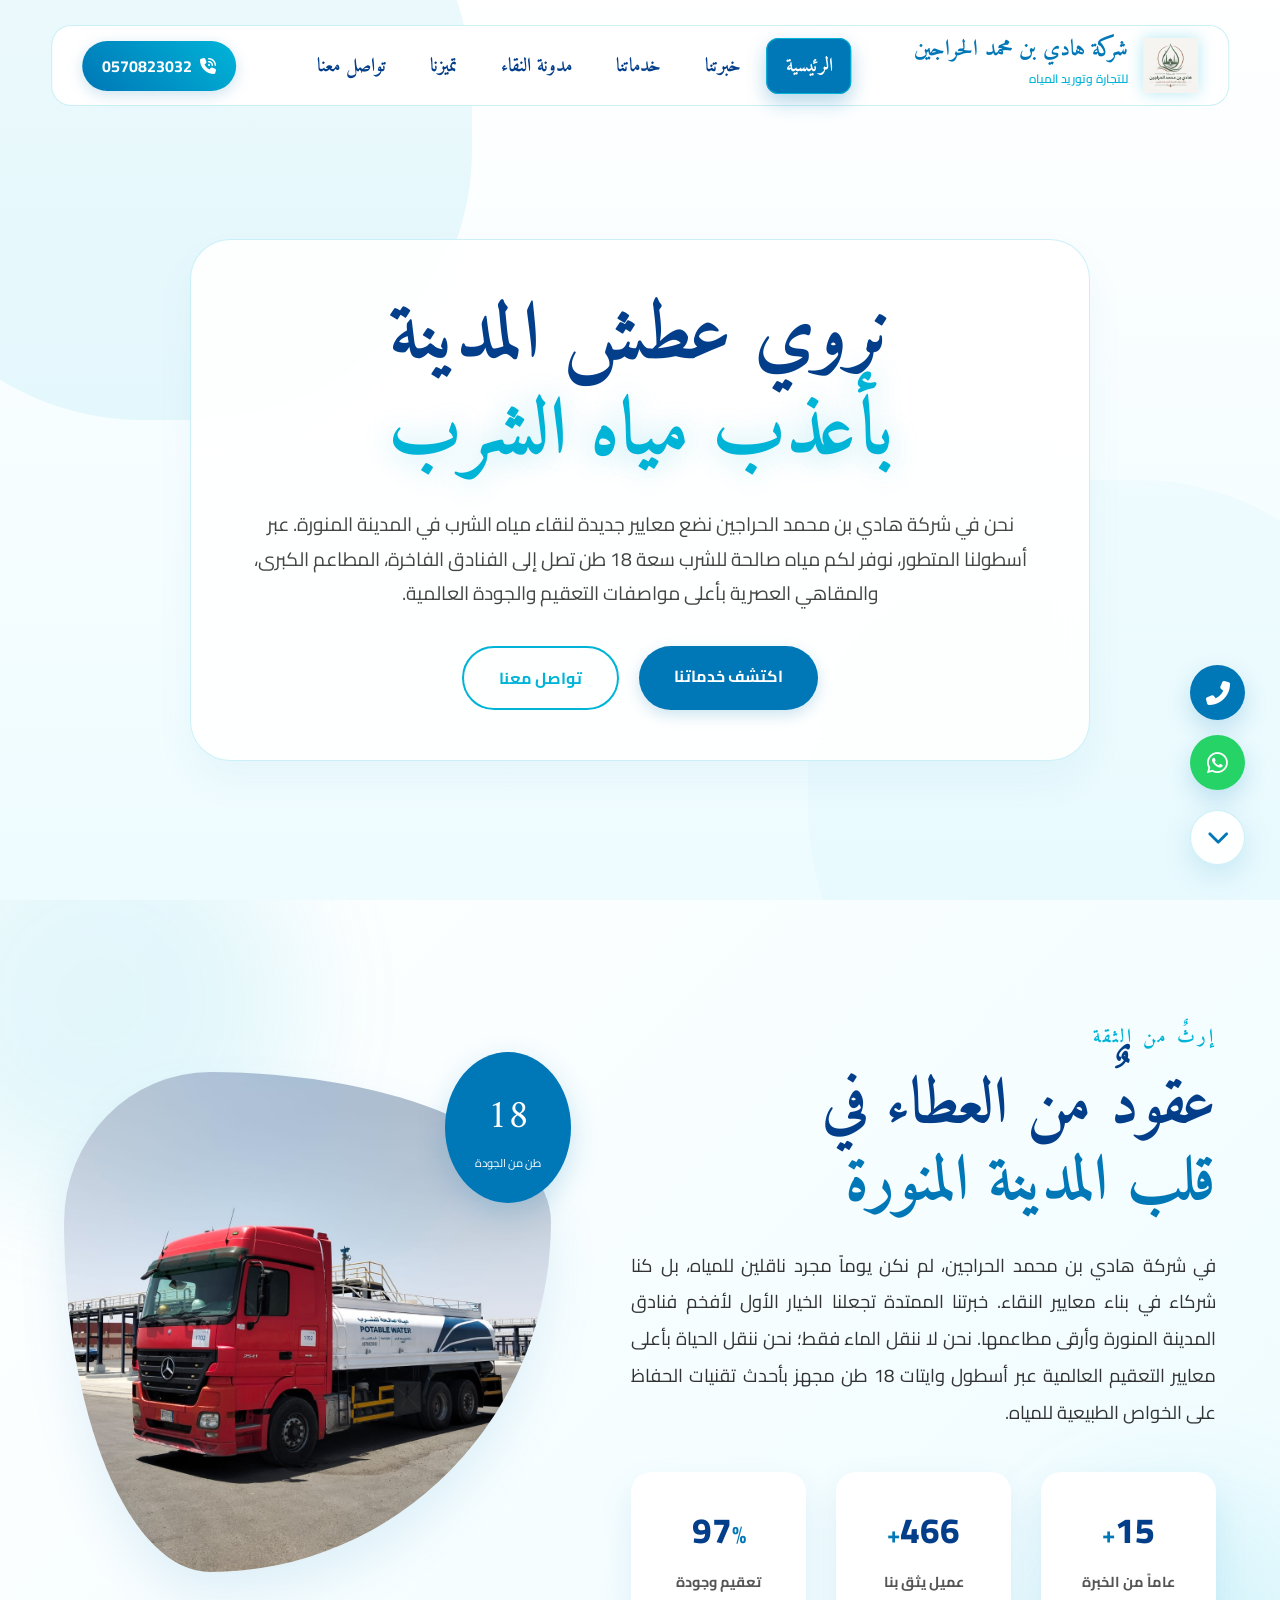
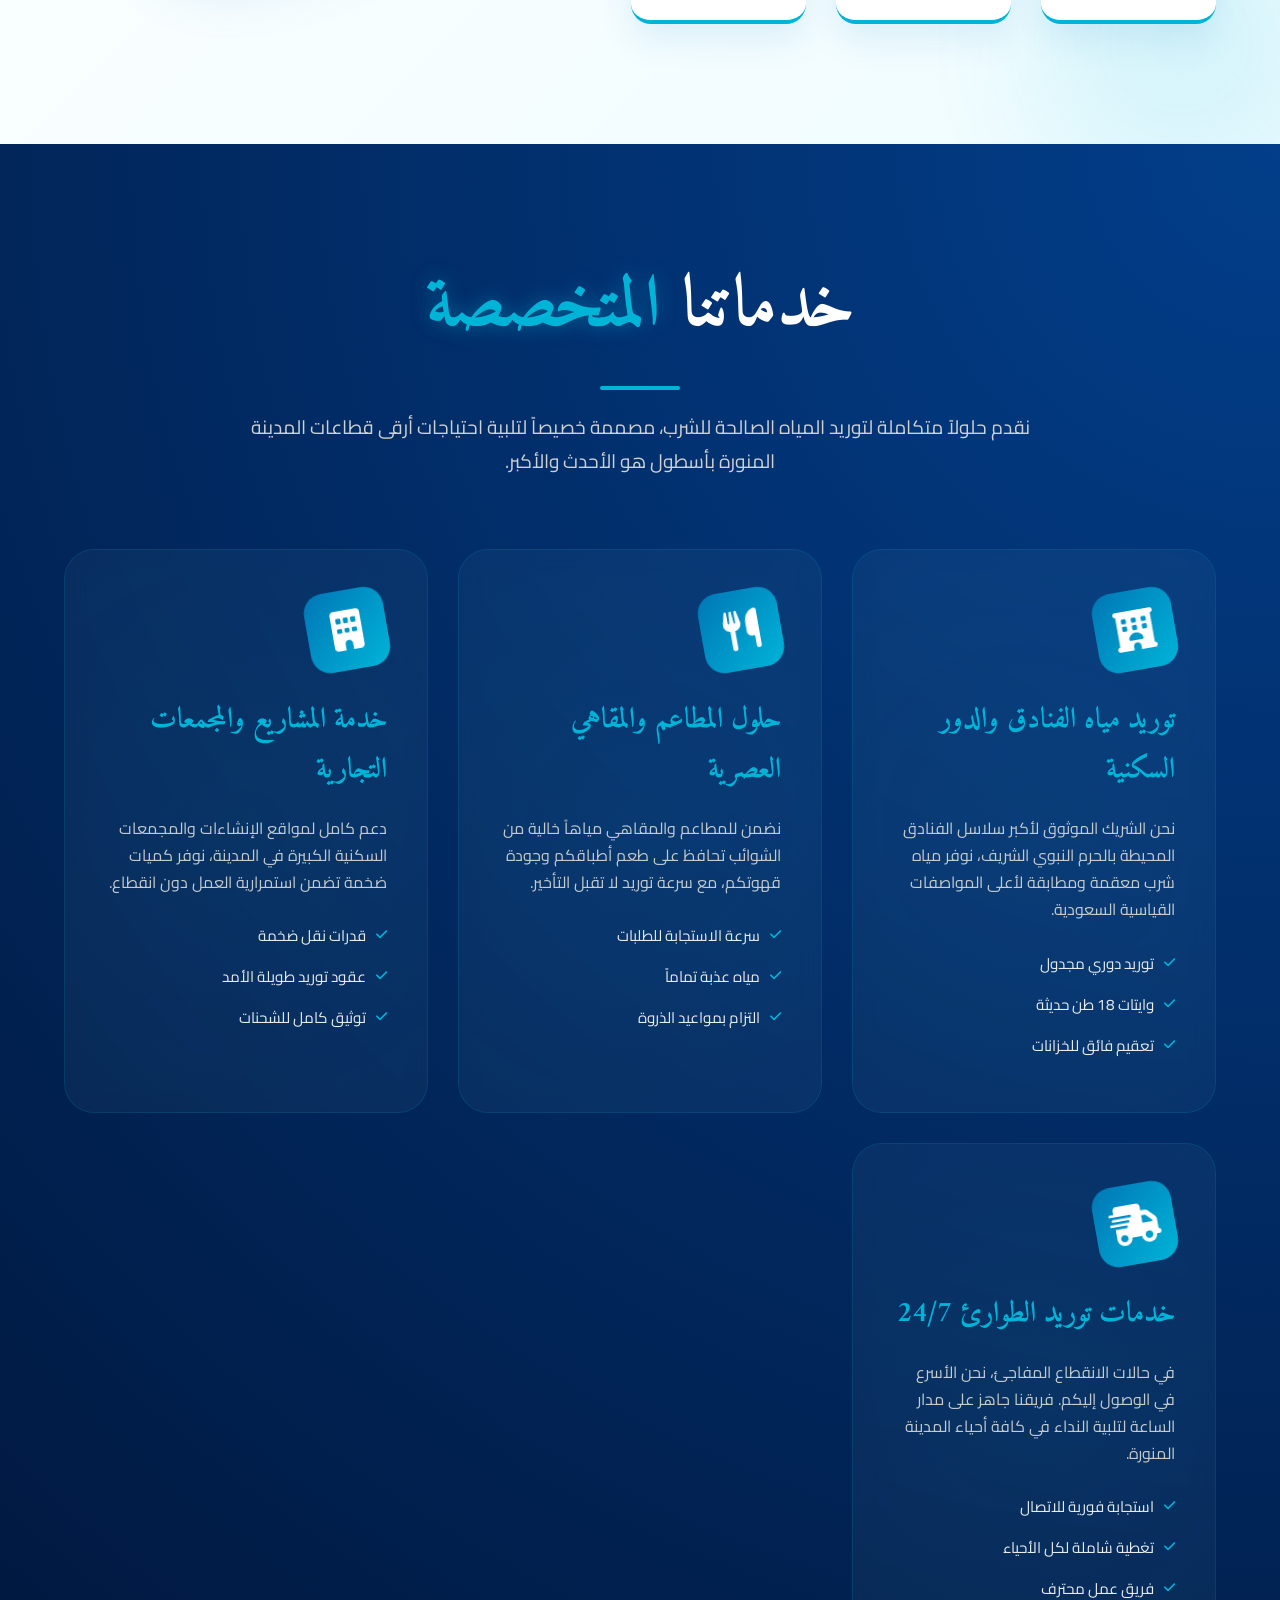
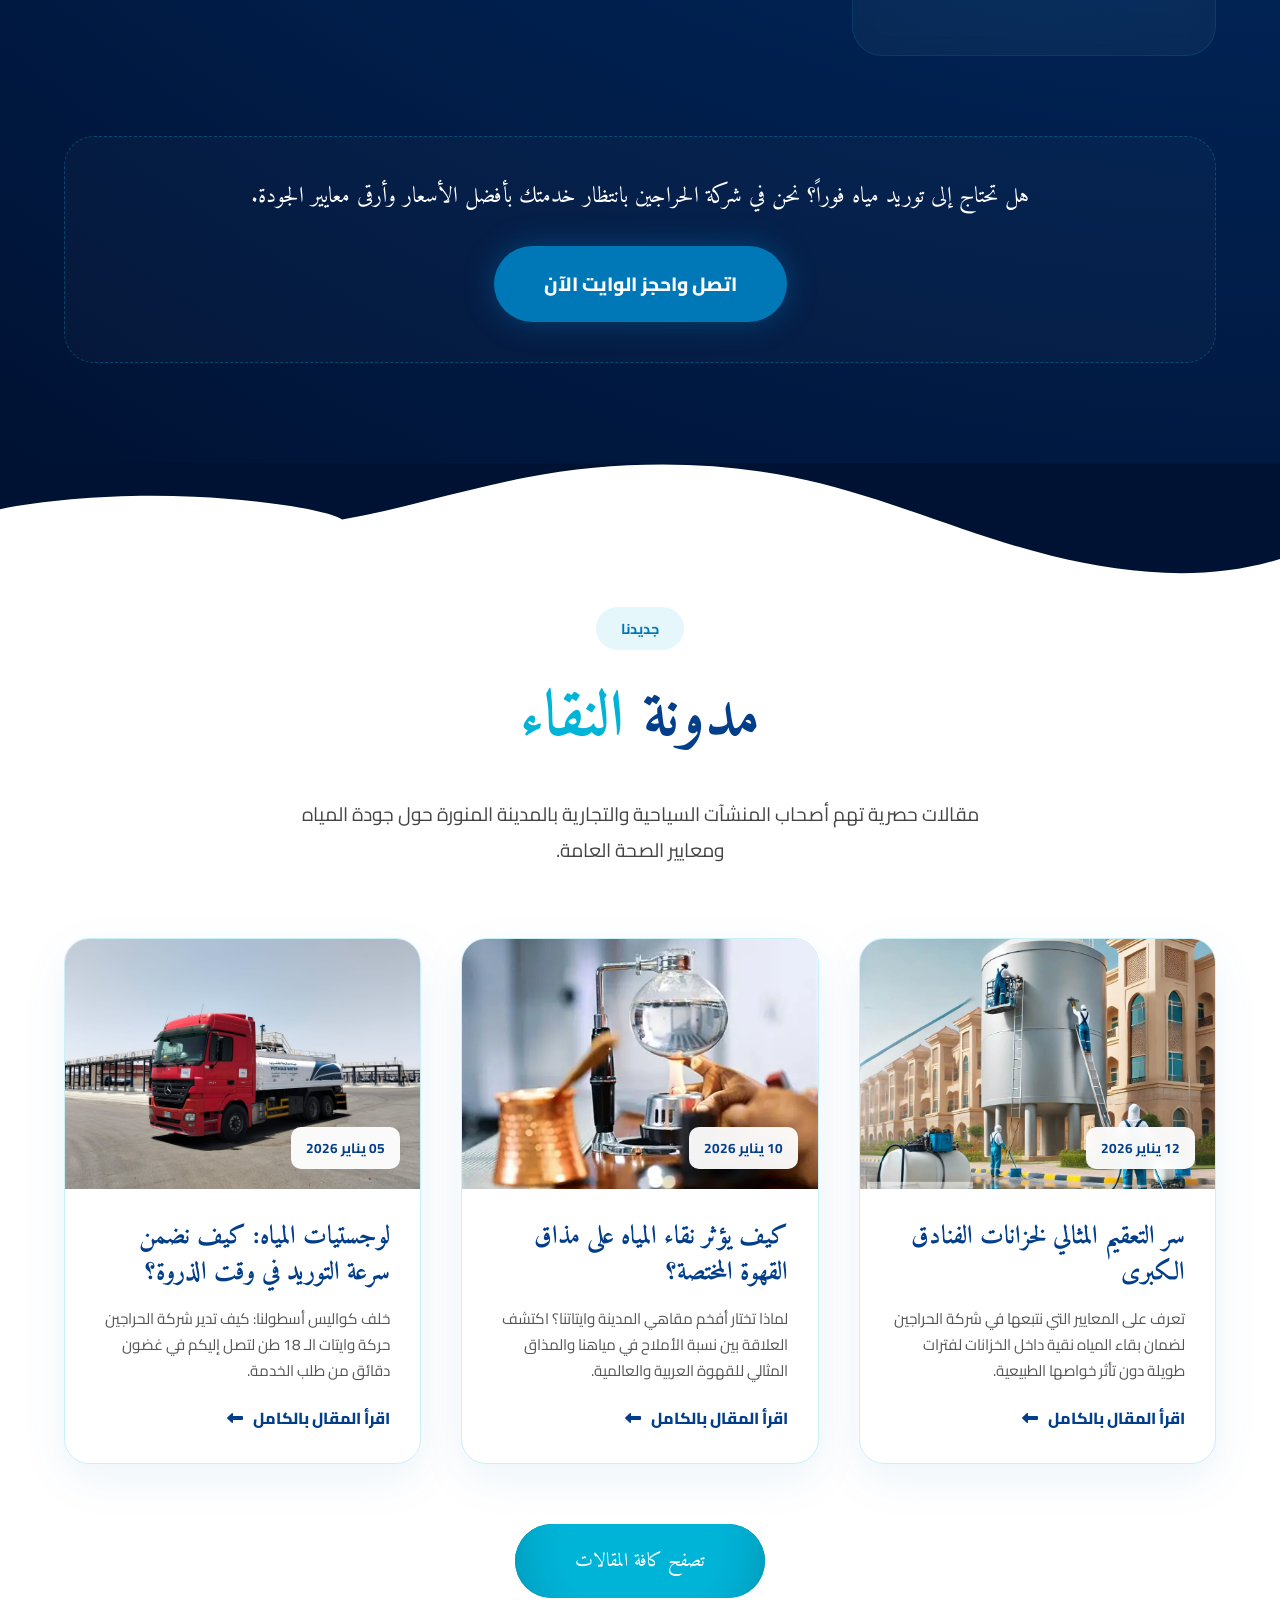
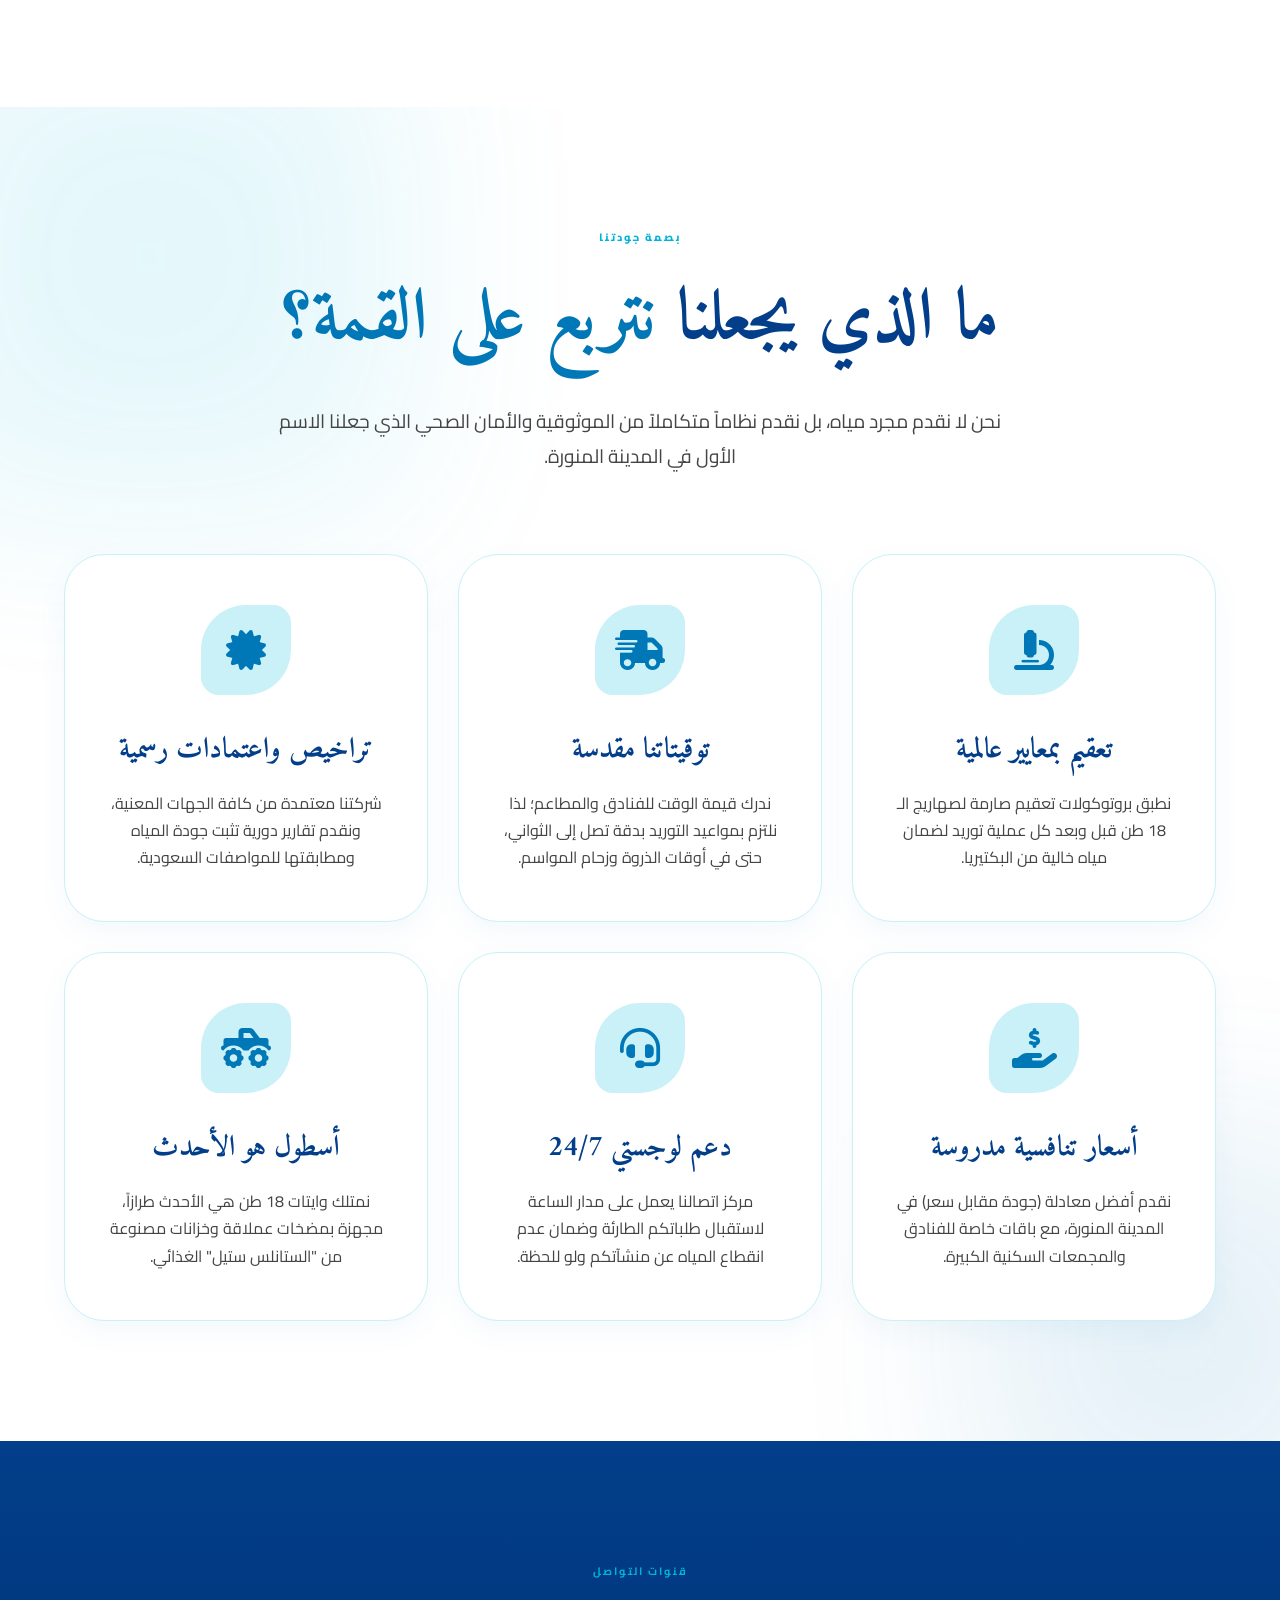
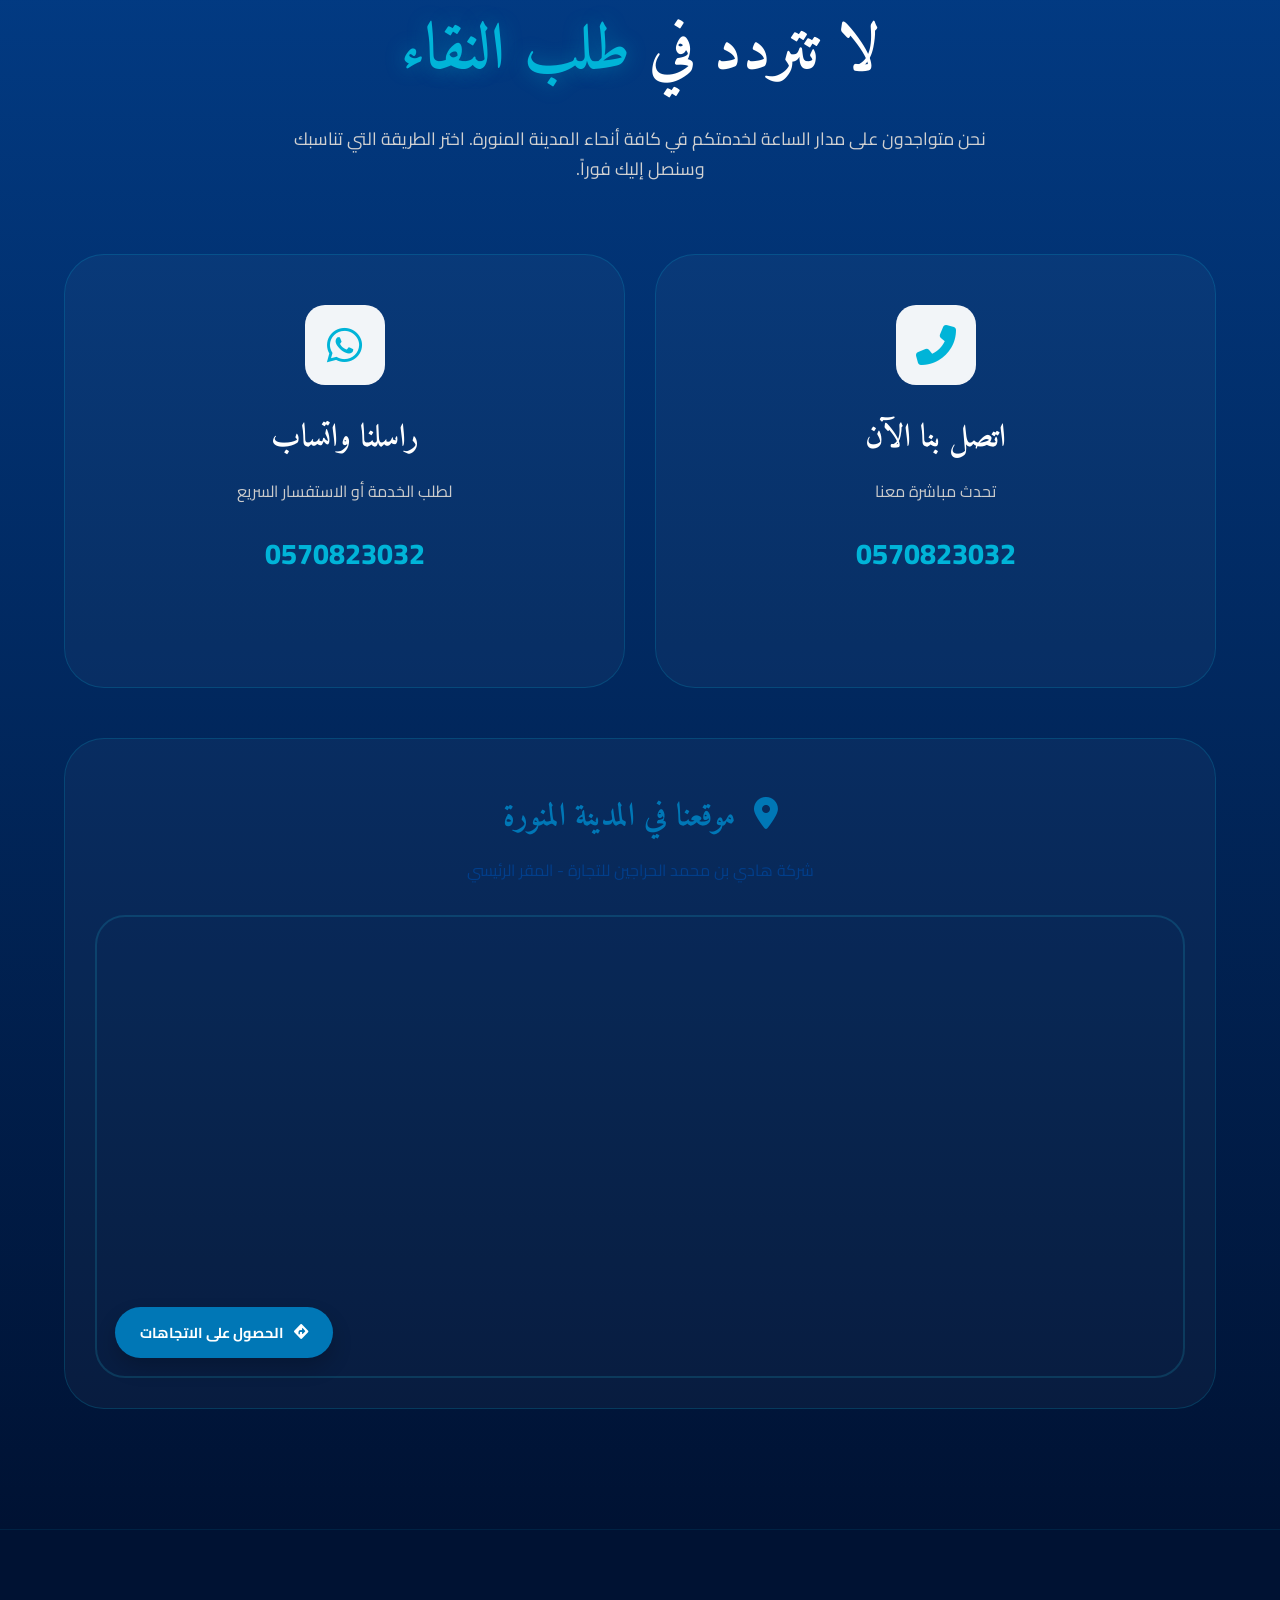
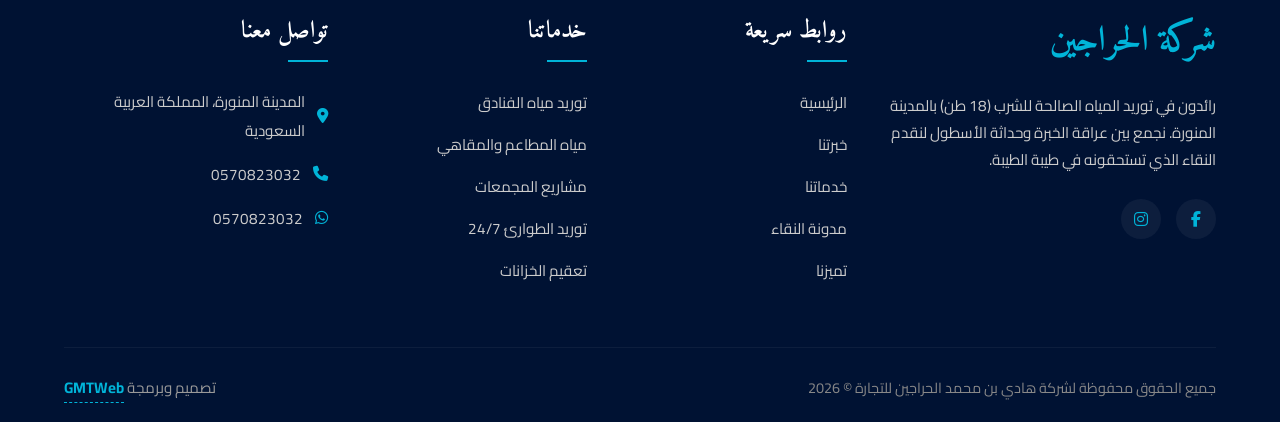
<file: index.html>
<!DOCTYPE html>
<html lang="ar" dir="rtl">
<head>
    <meta charset="UTF-8">
    <meta name="viewport" content="width=device-width, initial-scale=1.0, maximum-scale=1.0, user-scalable=no">
    <title>وايت مياة 18 طن بالمدينة المنورة | شركة هادي بن محمد الحراجين</title>
    <link href="https://fonts.googleapis.com/css2?family=Amiri:wght@700&family=Cairo:wght@300;400;700&display=swap" rel="stylesheet">
    <link rel="stylesheet" href="https://cdnjs.cloudflare.com/ajax/libs/font-awesome/6.4.0/css/all.min.css">
    <link rel="stylesheet" href="style.css">
</head>
<body>
    <div id="master-loader">
        <div class="loader-content">
            <h2 class="loader-logo">الحراجين</h2>
            <div class="progress-bar"><div class="progress-fill"></div></div>
        </div>
    </div>
    <div class="main-visual-bg"></div>
    <header id="main-header">
        <nav class="glass-navbar">
            <div class="nav-wrapper">
                <div class="logo-section">
                    <img src="images/logo.jpeg" alt="اللوجو" class="main-logo">
                    <div class="brand-text">
                        <span class="brand-title">شركة هادي بن محمد الحراجين</span>
                        <span class="brand-sub">للتجارة وتوريد المياه</span>
                    </div>
                </div>
                <ul class="nav-menu desktop-only">
                    <li><a href="#home" class="nav-link active-section">الرئيسية</a></li>
                    <li><a href="#experience" class="nav-link">خبرتنا</a></li>
                    <li><a href="#services" class="nav-link">خدماتنا</a></li>
                    <li><a href="#blog" class="nav-link">مدونة النقاء</a></li>
                    <li><a href="#features" class="nav-link">تميزنا</a></li>
                    <li><a href="#contact" class="nav-link">تواصل معنا</a></li>
                </ul>
                <div class="nav-buttons desktop-only">
                    <a href="tel:0570823032" class="cta-call">
                        <i class="fas fa-phone-volume"></i>
                        <span>0570823032</span>
                    </a>
                </div>
                <div class="mobile-toggle" id="menuTrigger">
                    <div class="bar"></div>
                    <div class="bar"></div>
                    <div class="bar"></div>
                </div>
            </div>
        </nav>
        <div class="mobile-nav-overlay" id="mobileNav">
            <div class="mobile-card">
                <div class="close-menu" id="closeMenu">&times;</div>
                <ul class="mobile-links-list">
                    <li><a href="#home">الرئيسية</a></li>
                    <li><a href="#experience">خبرتنا</a></li>
                    <li><a href="#services">خدماتنا</a></li>
                    <li><a href="#blog">مدونتنا</a></li>
                    <li><a href="#features">تميزنا</a></li>
                    <li><a href="#contact">تواصل معنا</a></li>
                </ul>
                <div class="mobile-contact-info">
                    <p>أسرع توريد مياه 18 طن بالمدينة</p>
                    <a href="tel:0570823032" class="mob-call-link">اتصل الآن</a>
                </div>
            </div>
        </div>
    </header>
    <section id="home" class="hero-master">
        <div class="hero-container">
            <div class="hero-glass-box">
                <h1 class="main-hero-title">نروي عطش المدينة <br><span class="highlight">بأعذب مياه الشرب</span></h1>
                <p class="hero-paragraph">نحن في شركة هادي بن محمد الحراجين نضع معايير جديدة لنقاء مياه الشرب في المدينة المنورة. عبر أسطولنا المتطور، نوفر لكم مياه صالحة للشرب سعة 18 طن تصل إلى الفنادق الفاخرة، المطاعم الكبرى، والمقاهي العصرية بأعلى مواصفات التعقيم والجودة العالمية.</p>
                <div class="hero-btns-group">
                    <a href="#services" class="premium-btn btn-fill">اكتشف خدماتنا</a>
                    <a href="#contact" class="premium-btn btn-border">تواصل معنا</a>
                </div>
            </div>
        </div>
    </section>
    <div class="iphone-scroll-system" id="dynamicScroll">
        <div class="iphone-pill">
            <i class="fas fa-chevron-down" id="scrollIcon"></i>
        </div>
    </div>
    <section id="experience" class="experience-section">
    <div class="exp-background">
        <div class="bubble b1"></div>
        <div class="bubble b2"></div>
    </div>
    <div class="exp-container">
        <div class="exp-content">
            <h6 class="exp-subtitle">إرثٌ من الثقة</h6>
            <h2 class="exp-title">عقودٌ من العطاء في <br><span>قلب المدينة المنورة</span></h2>
            <p class="exp-text">
                في شركة هادي بن محمد الحراجين، لم نكن يوماً مجرد ناقلين للمياه، بل كنا شركاء في بناء معايير النقاء. خبرتنا الممتدة تجعلنا الخيار الأول لأفخم فنادق المدينة المنورة وأرقى مطاعمها. نحن لا ننقل الماء فقط؛ نحن ننقل الحياة بأعلى معايير التعقيم العالمية عبر أسطول وايتات 18 طن مجهز بأحدث تقنيات الحفاظ على الخواص الطبيعية للمياه.
            </p>
            <div class="exp-stats">
                <div class="stat-card" data-aos="fade-up">
                    <span class="stat-num" data-val="15">00</span><span class="plus">+</span>
                    <p>عاماً من الخبرة</p>
                </div>
                <div class="stat-card" data-aos="fade-up" data-aos-delay="200">
                    <span class="stat-num" data-val="2000">00</span><span class="plus">+</span>
                    <p>عميل يثق بنا</p>
                </div>
                <div class="stat-card" data-aos="fade-up" data-aos-delay="400">
                    <span class="stat-num" data-val="100">00</span><span class="plus">%</span>
                    <p>تعقيم وجودة</p>
                </div>
            </div>
        </div>
        <div class="exp-visual">
            <div class="main-image-wrapper">
                <div class="image-mask">
                    <img src="images/WhatsApp Image 2026-07-13 at 3.17.04 AM.jpeg" alt="نقاء المياه">
                </div>
                <div class="experience-badge">
                    <span class="badge-year">18</span>
                    <span class="badge-text">طن من الجودة</span>
                </div>
            </div>
        </div>
    </div>
    </section>
    <section id="services" class="services-dark-section">
    <div class="services-container">
        <div class="services-header" data-aos="fade-down">
            <h2 class="services-title">خدماتنا <span>المتخصصة</span></h2>
            <div class="title-line"></div>
            <p class="services-subtitle">نقدم حلولاً متكاملة لتوريد المياه الصالحة للشرب، مصممة خصيصاً لتلبية احتياجات أرقى قطاعات المدينة المنورة بأسطول هو الأحدث والأكبر.</p>
        </div>
        <div class="services-grid">
            <div class="service-card" data-aos="flip-right">
                <div class="card-inner">
                    <div class="card-front">
                        <div class="service-icon"><i class="fas fa-hotel"></i></div>
                        <h3>توريد مياه الفنادق والدور السكنية</h3>
                        <p>نحن الشريك الموثوق لأكبر سلاسل الفنادق المحيطة بالحرم النبوي الشريف، نوفر مياه شرب معقمة ومطابقة لأعلى المواصفات القياسية السعودية.</p>
                        <ul class="service-features">
                            <li><i class="fas fa-check"></i> توريد دوري مجدول</li>
                            <li><i class="fas fa-check"></i> وايتات 18 طن حديثة</li>
                            <li><i class="fas fa-check"></i> تعقيم فائق للخزانات</li>
                        </ul>
                    </div>
                </div>
            </div>
            <div class="service-card" data-aos="flip-right" data-aos-delay="100">
                <div class="card-inner">
                    <div class="card-front">
                        <div class="service-icon"><i class="fas fa-utensils"></i></div>
                        <h3>حلول المطاعم والمقاهي العصرية</h3>
                        <p>نضمن للمطاعم والمقاهي مياهاً خالية من الشوائب تحافظ على طعم أطباقكم وجودة قهوتكم، مع سرعة توريد لا تقبل التأخير.</p>
                        <ul class="service-features">
                            <li><i class="fas fa-check"></i> سرعة الاستجابة للطلبات</li>
                            <li><i class="fas fa-check"></i> مياه عذبة تماماً</li>
                            <li><i class="fas fa-check"></i> التزام بمواعيد الذروة</li>
                        </ul>
                    </div>
                </div>
            </div>
            <div class="service-card" data-aos="flip-right" data-aos-delay="200">
                <div class="card-inner">
                    <div class="card-front">
                        <div class="service-icon"><i class="fas fa-building"></i></div>
                        <h3>خدمة المشاريع والمجمعات التجارية</h3>
                        <p>دعم كامل لمواقع الإنشاءات والمجمعات السكنية الكبيرة في المدينة، نوفر كميات ضخمة تضمن استمرارية العمل دون انقطاع.</p>
                        <ul class="service-features">
                            <li><i class="fas fa-check"></i> قدرات نقل ضخمة</li>
                            <li><i class="fas fa-check"></i> عقود توريد طويلة الأمد</li>
                            <li><i class="fas fa-check"></i> توثيق كامل للشحنات</li>
                        </ul>
                    </div>
                </div>
            </div>
            <div class="service-card" data-aos="flip-right" data-aos-delay="300">
                <div class="card-inner">
                    <div class="card-front">
                        <div class="service-icon"><i class="fas fa-truck-fast"></i></div>
                        <h3>خدمات توريد الطوارئ 24/7</h3>
                        <p>في حالات الانقطاع المفاجئ، نحن الأسرع في الوصول إليكم. فريقنا جاهز على مدار الساعة لتلبية النداء في كافة أحياء المدينة المنورة.</p>
                        <ul class="service-features">
                            <li><i class="fas fa-check"></i> استجابة فورية للاتصال</li>
                            <li><i class="fas fa-check"></i> تغطية شاملة لكل الأحياء</li>
                            <li><i class="fas fa-check"></i> فريق عمل محترف</li>
                        </ul>
                    </div>
                </div>
            </div>
        </div>
        <div class="services-footer">
            <p>هل تحتاج إلى توريد مياه فوراً؟ نحن في شركة الحراجين بانتظار خدمتك بأفضل الأسعار وأرقى معايير الجودة.</p>
            <a href="tel:0570823032" class="call-now-glow">اتصل واحجز الوايت الآن</a>
        </div>
    </div>
    </section>
    <section id="blog" class="blog-light-section">
    <div class="blog-wave-top">
        <svg data-name="Layer 1" xmlns="http://www.w3.org/2000/svg" viewBox="0 0 1200 120" preserveAspectRatio="none">
            <path d="M321.39,56.44c58-10.79,114.16-30.13,172-41.86,82.39-16.72,168.19-17.73,250.45-.39C823.78,31,906.67,72,985.66,92.83c70.05,18.48,146.53,26.09,214.34,3V0H0V46.35C50.6,35.58,117.09,30.58,182.91,33.8c69.06,3.37,125.1,13.76,138.48,22.64Z" class="shape-fill"></path>
        </svg>
    </div>
    <div class="blog-container">
        <div class="blog-intro">
            <span class="blog-tag">جديدنا</span>
            <h2 class="blog-main-title">مدونة <span>النقاء</span></h2>
            <p class="blog-description">مقالات حصرية تهم أصحاب المنشآت السياحية والتجارية بالمدينة المنورة حول جودة المياه ومعايير الصحة العامة.</p>
        </div>
        <div class="blog-grid">
            <article class="blog-card" data-aos="fade-up">
                <div class="blog-img-box">
                    <img src="images/ser1.jpg" alt="تعقيم المياه">
                    <div class="blog-date">12 يناير 2026</div>
                </div>
                <div class="blog-info">
                    <h3>سر التعقيم المثالي لخزانات الفنادق الكبرى</h3>
                    <p>تعرف على المعايير التي نتبعها في شركة الحراجين لضمان بقاء المياه نقية داخل الخزانات لفترات طويلة دون تأثر خواصها الطبيعية.</p>
                    <a href="post-detail.html" class="read-more-link">اقرأ المقال بالكامل <i class="fas fa-long-arrow-alt-left"></i></a>
                </div>
            </article>
            <article class="blog-card" data-aos="fade-up" data-aos-delay="200">
                <div class="blog-img-box">
                    <img src="images/ser2.webp" alt="المقاهي والمياه">
                    <div class="blog-date">10 يناير 2026</div>
                </div>
                <div class="blog-info">
                    <h3>كيف يؤثر نقاء المياه على مذاق القهوة المختصة؟</h3>
                    <p>لماذا تختار أفخم مقاهي المدينة وايتاتنا؟ اكتشف العلاقة بين نسبة الأملاح في مياهنا والمذاق المثالي للقهوة العربية والعالمية.</p>
                    <a href="coffee-post.html" class="read-more-link">اقرأ المقال بالكامل <i class="fas fa-long-arrow-alt-left"></i></a>
                </div>
            </article>
            <article class="blog-card" data-aos="fade-up" data-aos-delay="400">
                <div class="blog-img-box">
                    <img src="images/WhatsApp Image 2026-07-13 at 3.17.04 AM.jpeg" alt="توصيل مياه">
                    <div class="blog-date">05 يناير 2026</div>
                </div>
                <div class="blog-info">
                    <h3>لوجستيات المياه: كيف نضمن سرعة التوريد في وقت الذروة؟</h3>
                    <p>خلف كواليس أسطولنا: كيف تدير شركة الحراجين حركة وايتات الـ 18 طن لتصل إليكم في غضون دقائق من طلب الخدمة.</p>
                    <a href="logistics-post.html" class="read-more-link">اقرأ المقال بالكامل <i class="fas fa-long-arrow-alt-left"></i></a>
                </div>
            </article>
        </div>
        <div class="blog-cta">
           <a href="#home" class="liquid-btn" style="text-decoration: none;">
    <span>تصفح كافة المقالات</span>
    <div class="liquid"></div>
</a>
        </div>
    </div>
    </section>
    <section id="features" class="excellence-section">
    <div class="excellence-shapes">
        <div class="shape s1"></div>
        <div class="shape s2"></div>
    </div>
    <div class="excellence-container">
        <div class="excellence-header" data-aos="fade-down">
            <h6 class="mini-title">بصمة جودتنا</h6>
            <h2 class="main-title">ما الذي يجعلنا <span>نتربع على القمة؟</span></h2>
            <p class="desc">نحن لا نقدم مجرد مياه، بل نقدم نظاماً متكاملاً من الموثوقية والأمان الصحي الذي جعلنا الاسم الأول في المدينة المنورة.</p>
        </div>
        <div class="excellence-grid">
            <div class="excellence-card" data-aos="zoom-in">
                <div class="card-glow"></div>
                <div class="icon-wrap">
                    <i class="fas fa-microscope"></i>
                </div>
                <h3>تعقيم بمعايير عالمية</h3>
                <p>نطبق بروتوكولات تعقيم صارمة لصهاريج الـ 18 طن قبل وبعد كل عملية توريد لضمان مياه خالية من البكتيريا.</p>
            </div>
            <div class="excellence-card" data-aos="zoom-in" data-aos-delay="100">
                <div class="card-glow"></div>
                <div class="icon-wrap">
                    <i class="fas fa-shipping-fast"></i>
                </div>
                <h3>توقيتاتنا مقدسة</h3>
                <p>ندرك قيمة الوقت للفنادق والمطاعم؛ لذا نلتزم بمواعيد التوريد بدقة تصل إلى الثواني، حتى في أوقات الذروة وزحام المواسم.</p>
            </div>
            <div class="excellence-card" data-aos="zoom-in" data-aos-delay="200">
                <div class="card-glow"></div>
                <div class="icon-wrap">
                    <i class="fas fa-certificate"></i>
                </div>
                <h3>تراخيص واعتمادات رسمية</h3>
                <p>شركتنا معتمدة من كافة الجهات المعنية، ونقدم تقارير دورية تثبت جودة المياه ومطابقتها للمواصفات السعودية.</p>
            </div>
            <div class="excellence-card" data-aos="zoom-in" data-aos-delay="300">
                <div class="card-glow"></div>
                <div class="icon-wrap">
                    <i class="fas fa-hand-holding-usd"></i>
                </div>
                <h3>أسعار تنافسية مدروسة</h3>
                <p>نقدم أفضل معادلة (جودة مقابل سعر) في المدينة المنورة، مع باقات خاصة للفنادق والمجمعات السكنية الكبيرة.</p>
            </div>
            <div class="excellence-card" data-aos="zoom-in" data-aos-delay="400">
                <div class="card-glow"></div>
                <div class="icon-wrap">
                    <i class="fas fa-headset"></i>
                </div>
                <h3>دعم لوجستي 24/7</h3>
                <p>مركز اتصالنا يعمل على مدار الساعة لاستقبال طلباتكم الطارئة وضمان عدم انقطاع المياه عن منشآتكم ولو للحظة.</p>
            </div>
            <div class="excellence-card" data-aos="zoom-in" data-aos-delay="500">
                <div class="card-glow"></div>
                <div class="icon-wrap">
                    <i class="fas fa-truck-monster"></i>
                </div>
                <h3>أسطول هو الأحدث</h3>
                <p>نمتلك وايتات 18 طن هي الأحدث طرازاً، مجهزة بمضخات عملاقة وخزانات مصنوعة من "الستانلس ستيل" الغذائي.</p>
            </div>
        </div>
    </div>
    </section>
    <section id="contact" class="contact-dark-section">
    <div class="contact-container">
        <div class="contact-header" data-aos="fade-down">
            <h6 class="contact-mini">قنوات التواصل</h6>
            <h2 class="contact-title">لا تتردد في <span>طلب النقاء</span></h2>
            <p class="contact-desc">نحن متواجدون على مدار الساعة لخدمتكم في كافة أنحاء المدينة المنورة. اختر الطريقة التي تناسبك وسنصل إليك فوراً.</p>
        </div>
        <div class="contact-grid">
            <a href="tel:0570823032" class="contact-card call-card" data-aos="fade-left">
                <div class="card-icon">
                    <i class="fas fa-phone-alt"></i>
                </div>
                <h3>اتصل بنا الآن</h3>
                <p>تحدث مباشرة معنا</p>
                <span class="phone-num">0570823032</span>
                <div class="hover-text">اضغط للاتصال</div>
            </a>
            <a href="https://wa.me/966570823032" target="_blank" class="contact-card whatsapp-card" data-aos="fade-right">
                <div class="card-icon">
                    <i class="fab fa-whatsapp"></i>
                </div>
                <h3>راسلنا واتساب</h3>
                <p>لطلب الخدمة أو الاستفسار السريع</p>
                <span class="whatsapp-num">0570823032</span>
                <div class="hover-text">بدء المحادثة</div>
            </a>
        </div>
       <div class="map-section-card" data-aos="zoom-in">
    <div class="map-info">
        <h3><i class="fas fa-map-marker-alt"></i> موقعنا في المدينة المنورة</h3>
        <p>شركة هادي بن محمد الحراجين للتجارة - المقر الرئيسي</p>
    </div>
    
    <div class="map-frame-container" style="position: relative;">
        <div class="map-frame">
            <iframe 
                src="https://maps.google.com/maps?q=24.4031529,39.6106383&hl=ar&z=16&output=embed" 
                width="100%" 
                height="450" 
                style="border:0;" 
                allowfullscreen="" 
                loading="lazy">
            </iframe>
        </div>
                <a href="https://www.google.com/maps/dir/?api=1&destination=24.4031529,39.6106383" target="_blank" class="quick-directions-btn">
            <i class="fas fa-directions"></i> الحصول على الاتجاهات
        </a>
    </div>
</div>
    </div>
    </section>
    <footer class="main-footer">
    <div class="footer-container">
        <div class="footer-col about-col">
            <h3 class="footer-logo">شركة الحراجين</h3>
            <p class="footer-desc">
                رائدون في توريد المياه الصالحة للشرب (18 طن) بالمدينة المنورة. نجمع بين عراقة الخبرة وحداثة الأسطول لنقدم النقاء الذي تستحقونه في طيبة الطيبة.
            </p>
            <div class="social-icons">
                <a href="#"><i class="fab fa-facebook-f"></i></a>
                <a href="#"><i class="fab fa-instagram"></i></a>
            </div>
        </div>
        <div class="footer-col">
            <h4>روابط سريعة</h4>
            <ul class="footer-links">
                <li><a href="#home">الرئيسية</a></li>
                <li><a href="#experience">خبرتنا</a></li>
                <li><a href="#services">خدماتنا</a></li>
                <li><a href="#blog">مدونة النقاء</a></li>
                <li><a href="#features">تميزنا</a></li>
            </ul>
        </div>
        <div class="footer-col">
            <h4>خدماتنا</h4>
            <ul class="footer-links">
                <li><a href="#services">توريد مياه الفنادق</a></li>
                <li><a href="#services">مياه المطاعم والمقاهي</a></li>
                <li><a href="#services">مشاريع المجمعات</a></li>
                <li><a href="#services">توريد الطوارئ 24/7</a></li>
                <li><a href="#services">تعقيم الخزانات</a></li>
            </ul>
        </div>
        <div class="footer-col">
            <h4>تواصل معنا</h4>
            <ul class="contact-info">
                <li><i class="fas fa-map-marker-alt"></i> المدينة المنورة، المملكة العربية السعودية</li>
                <li><i class="fas fa-phone"></i> 0570823032</li>
                <li><i class="fab fa-whatsapp"></i> 0570823032</li>
            </ul>
        </div>
    </div>
    <div class="footer-bottom">
        <div class="bottom-container">
            <p class="copyright">جميع الحقوق محفوظة لشركة هادي بن محمد الحراجين للتجارة &copy; 2026</p>
            <p class="developer">
                تصميم وبرمجة <a href="https://www.facebook.com/share/17UzqgSwiu/" target="_blank">GMTWeb</a>
            </p>
        </div>
    </div>
    </footer>
    <div class="floating-actions">
    <a href="tel:0570823032" class="float-btn float-call" title="اتصل بنا">
        <i class="fas fa-phone-alt"></i>
    </a>
    <a href="https://wa.me/966570823032" target="_blank" class="float-btn float-whatsapp" title="راسلنا واتساب">
        <i class="fab fa-whatsapp"></i>
    </a>
    </div>
    <script src="script.js"></script>
</body>
</html>
</file>
<file: style.css>
:root {
    /* باليت النقاء الكريستالي */
    --main-blue: #0077b6;       /* أزرق ملكي عميق للنصوص */
    --sky-blue: #00b4d8;        /* أزرق سماوي منعش للأزرار */
    --ice-blue: #caf0f8;        /* أزرق جليدي فاتح جداً */
    --pure-white: #ffffff;      /* أبيض نقي */
    --text-dark: #023e8a;       /* أزرق داكن جداً لضمان وضوح الكلام */
    --glass-bg: rgba(255, 255, 255, 0.95); /* زجاجي أبيض نقي */
    --glass-border: rgba(0, 180, 216, 0.2); /* حدود زرقاء شفافة */
    --transition: all 0.5s cubic-bezier(0.4, 0, 0.2, 1);
}

* {
    margin: 0;
    padding: 0;
    box-sizing: border-box;
    -webkit-tap-highlight-color: transparent;
}

body {
    background-color: var(--pure-white);
    color: var(--text-dark); 
    font-family: 'Cairo', sans-serif;
    overflow-x: hidden;
}

/* شاشة التحميل الكريستالية */
#master-loader {
    position: fixed;
    inset: 0;
    background: var(--pure-white);
    z-index: 9999;
    display: flex;
    justify-content: center;
    align-items: center;
    transition: opacity 0.8s ease;
}

.loader-logo {
    font-family: 'Amiri', serif;
    font-size: 3.5rem;
    color: var(--main-blue);
    text-shadow: 0 0 15px rgba(0, 180, 216, 0.2);
    animation: pulseWater 2s infinite;
}

@keyframes pulseWater {
    0%, 100% { transform: scale(1); opacity: 1; }
    50% { transform: scale(1.05); opacity: 0.8; }
}

.progress-bar {
    width: 200px;
    height: 3px;
    background: var(--ice-blue);
    margin-top: 20px;
    border-radius: 10px;
    overflow: hidden;
}

.progress-fill {
    width: 0;
    height: 100%;
    background: linear-gradient(90deg, var(--sky-blue), var(--main-blue));
    animation: loading 2s forwards;
}

@keyframes loading {
    to { width: 100%; }
}

/* الخلفية المتحركة (بديلة الصورة) - أنيميشن الفقاعات والماء */
.main-visual-bg {
    position: fixed;
    inset: 0;
    background: linear-gradient(180deg, #ffffff 0%, #eefcff 100%);
    z-index: -2;
    overflow: hidden;
}

.main-visual-bg::before, .main-visual-bg::after {
    content: '';
    position: absolute;
    width: 600px;
    height: 600px;
    border-radius: 45%;
    background: rgba(0, 180, 216, 0.05);
    animation: rotateWave 15s infinite linear;
}

.main-visual-bg::before {
    top: -20%;
    left: -10%;
    background: rgba(0, 180, 216, 0.08);
}

.main-visual-bg::after {
    bottom: -20%;
    right: -10%;
    animation-duration: 20s;
    background: rgba(173, 232, 244, 0.1);
}

@keyframes rotateWave {
    from { transform: rotate(0deg); }
    to { transform: rotate(360deg); }
}

/* الناف بار الأبيض الكريستالي */
.glass-navbar {
    position: fixed;
    top: 25px;
    left: 50%;
    transform: translateX(-50%);
    width: 92%;
    max-width: 1400px;
    background: var(--glass-bg);
    backdrop-filter: blur(20px);
    -webkit-backdrop-filter: blur(20px);
    border: 1px solid var(--glass-border);
    border-radius: 20px;
    padding: 12px 30px;
    z-index: 1000;
    transition: var(--transition);
    box-shadow: 0 10px 30px rgba(0, 119, 182, 0.08);
}

.nav-wrapper {
    display: flex;
    justify-content: space-between;
    align-items: center;
}

/* شعار الشركة وستايل النصوص */
.logo-section { 
    display: flex; 
    align-items: center; 
    gap: 15px; 
}

.main-logo { 
    height: 55px; 
    filter: drop-shadow(0 0 8px rgba(0, 180, 216, 0.3)); 
    transition: 0.3s;
}

.main-logo:hover {
    transform: rotate(-5deg) scale(1.05);
}

.brand-title { 
    font-family: 'Amiri', serif; 
    font-size: 1.4rem; 
    color: var(--main-blue); 
    display: block; 
    line-height: 1;
    font-weight: 700;
}

.brand-sub { 
    font-size: 0.75rem; 
    color: var(--sky-blue); 
    font-weight: 600;
}

/* القائمة والروابط */
.nav-menu { 
    display: flex; 
    list-style: none; 
    gap: 8px; 
}

.nav-link {
    text-decoration: none;
    color: var(--text-dark);
    font-family: 'Amiri', serif;
    font-size: 1.2rem;
    padding: 10px 18px;
    border-radius: 12px;
    transition: var(--transition);
    font-weight: 600;
}

.nav-link:hover {
    color: var(--sky-blue);
    background: var(--ice-blue);
}

.nav-link.active-section {
    background: var(--main-blue);
    color: var(--pure-white) !important;
    font-weight: bold;
    box-shadow: 0 8px 20px rgba(0, 119, 182, 0.3);
    border: 1px solid var(--sky-blue);
    transform: translateY(-3px);
}

.cta-call {
background: linear-gradient(45deg, var(--main-blue), var(--sky-blue));
padding: 10px 20px;
border-radius: 50px;
text-decoration: none;
color: #ffffff;
font-weight: bold;
display: flex;
align-items: center;
gap: 8px;
box-shadow: 0 4px 15px rgba(0, 119, 182, 0.2);
transition: var(--transition);
}
.hero-master {
height: 100vh;
display: flex;
align-items: center;
justify-content: center;
padding-top: 100px;
}
.hero-glass-box {
background: rgba(255, 255, 255, 0.9);
backdrop-filter: blur(15px);
padding: 50px;
border-radius: 40px;
border: 1px solid var(--glass-border);
text-align: center;
max-width: 900px;
animation: zoomIn 1.2s ease-out;
box-shadow: 0 20px 40px rgba(0, 119, 182, 0.05);
}
@keyframes zoomIn {
from { opacity: 0; transform: scale(0.9); }
to { opacity: 1; transform: scale(1); }
}
.main-hero-title { font-family: 'Amiri', serif; font-size: clamp(2.5rem, 8vw, 5rem); margin-bottom: 25px; line-height: 1.2; color: var(--text-dark); }
.main-hero-title .highlight { color: var(--sky-blue); text-shadow: 0 0 30px rgba(0, 180, 216, 0.3); }
.hero-paragraph { font-size: 1.2rem; line-height: 1.8; color: #444; margin-bottom: 35px; }
.hero-btns-group { display: flex; justify-content: center; gap: 20px; flex-wrap: wrap; }
.premium-btn { padding: 15px 35px; border-radius: 50px; text-decoration: none; font-weight: bold; transition: var(--transition); }
.btn-fill { background: var(--main-blue); color: #ffffff; box-shadow: 0 5px 15px rgba(0, 119, 182, 0.2); }
.btn-border { border: 2px solid var(--sky-blue); color: var(--sky-blue); background: transparent; }
.premium-btn:hover { transform: translateY(-5px); box-shadow: 0 10px 20px rgba(0, 119, 182, 0.15); }
.dynamic-scroll {
position: fixed;
bottom: 35px;
right: 35px;
z-index: 1001;
cursor: pointer;
}
.scroll-circle {
width: 60px;
height: 60px;
background: var(--glass-bg);
backdrop-filter: blur(15px);
border: 1px solid var(--glass-border);
border-radius: 50%;
display: flex;
align-items: center;
justify-content: center;
transition: var(--transition);
box-shadow: 0 5px 15px rgba(0, 119, 182, 0.1);
}
.scroll-circle i { font-size: 1.2rem; color: var(--main-blue); transition: var(--transition); }
.dynamic-scroll.up-mode .scroll-circle { background: var(--main-blue); }
.dynamic-scroll.up-mode .scroll-circle i { color: var(--pure-white); transform: rotate(180deg); }
.mobile-toggle { display: none; cursor: pointer; flex-direction: column; gap: 6px; }
.mobile-toggle .bar { width: 30px; height: 3px; background: var(--main-blue); border-radius: 5px; }
.mobile-nav-overlay {
position: fixed; inset: 0; background: rgba(202, 240, 248, 0.98);
z-index: 2000; display: none; justify-content: center; align-items: center;
backdrop-filter: blur(10px);
}
.mobile-card {
    background: var(--glass-bg);
    width: 85%;
    max-width: 400px;
    padding: 40px;
    border-radius: 30px;
    border: 1px solid var(--sky-blue);
    text-align: center;
    box-shadow: 0 15px 35px rgba(0, 119, 182, 0.1);
}
.mobile-links-list {
    list-style: none;
}
.mobile-links-list li {
    margin: 20px 0;
}
.mobile-links-list a {
    text-decoration: none;
    color: var(--text-dark);
    font-size: 1.8rem;
    font-family: 'Amiri', serif;
    font-weight: 700;
}
.close-menu {
    position: absolute;
    top: 20px;
    right: 30px;
    font-size: 2.5rem;
    color: var(--main-blue);
    cursor: pointer;
}
@media (max-width: 1024px) {
    .desktop-only {
        display: none;
    }
    .mobile-toggle {
        display: flex;
    }
    .glass-navbar {
        width: 95%;
        padding: 10px 20px;
    }
}
.content-section {
    height: 100vh;
    display: flex;
    align-items: center;
    justify-content: center;
}
.content-section h2 {
    font-family: 'Amiri', serif;
    font-size: 3rem;
    color: var(--main-blue);
    text-shadow: 0 0 10px rgba(0, 180, 216, 0.1);
}
.iphone-scroll-system {
    position: fixed;
    bottom: 35px;
    right: 35px;
    z-index: 2500;
    cursor: pointer;
    transition: all 0.5s cubic-bezier(0.65, 0, 0.35, 1);
}
.iphone-pill {
    width: 55px;
    height: 55px;
    background: var(--glass-bg);
    backdrop-filter: blur(20px);
    -webkit-backdrop-filter: blur(20px);
    border: 1px solid var(--glass-border);
    border-radius: 50%;
    display: flex;
    align-items: center;
    justify-content: center;
    box-shadow: 0 10px 30px rgba(0, 119, 182, 0.15);
    transition: all 0.5s ease;
}
.iphone-pill i {
    color: var(--main-blue);
    font-size: 1.4rem;
    transition: transform 0.6s cubic-bezier(0.65, 0, 0.35, 1);
}
.iphone-scroll-system.up-mode .iphone-pill {
    background: var(--main-blue);
    border-color: #ffffff;
}
.iphone-scroll-system.up-mode .iphone-pill i {
    color: #ffffff;
    transform: rotate(180deg);
}
.iphone-scroll-system:not(.up-mode) .iphone-pill {
    animation: iphone-bounce 2s infinite;
}
@keyframes iphone-bounce {
    0%, 100% {
        transform: translateY(0);
    }
    50% {
        transform: translateY(10px);
    }
}
.iphone-scroll-system:hover {
    transform: scale(1.1);
}
.experience-section {
    position: relative;
    padding: 120px 5%;
    background: linear-gradient(135deg, #ffffff 0%, #eefcff 100%);
    overflow: hidden;
}
.exp-background .bubble {
    position: absolute;
    border-radius: 50%;
    background: var(--sky-blue);
    opacity: 0.1;
    filter: blur(60px);
    z-index: 1;
}
.b1 { width: 400px; height: 400px; top: -100px; left: -100px; animation: orbit 20s infinite linear; }
.b2 { width: 300px; height: 300px; bottom: -50px; right: -50px; animation: orbit 15s infinite linear reverse; }
@keyframes orbit {
    from { transform: rotate(0deg) translateX(50px) rotate(0deg); }
    to { transform: rotate(360deg) translateX(50px) rotate(-360deg); }
}
.exp-container {
    max-width: 1300px;
    margin: 0 auto;
    display: grid;
    grid-template-columns: 1.2fr 1fr;
    gap: 80px;
    align-items: center;
    position: relative;
    z-index: 2;
}
.exp-subtitle {
    font-family: 'Amiri', serif;
    color: var(--sky-blue);
    font-size: 1.2rem;
    letter-spacing: 3px;
    text-transform: uppercase;
    margin-bottom: 15px;
}
.exp-title {
    font-family: 'Amiri', serif;
    font-size: clamp(2.5rem, 5vw, 4rem);
    color: var(--text-dark);
    line-height: 1.2;
    margin-bottom: 25px;
}
.exp-title span {
    color: var(--main-blue);
    position: relative;
}
.exp-text {
    font-size: 1.15rem;
    color: #333;
    line-height: 2;
    margin-bottom: 40px;
    text-align: justify;
}
.exp-stats {
    display: flex;
    gap: 30px;
}
.stat-card {
    background: #ffffff;
    padding: 25px;
    border-radius: 20px;
    box-shadow: 0 15px 35px rgba(0, 119, 182, 0.1);
    border-bottom: 4px solid var(--sky-blue);
    transition: 0.4s;
    flex: 1;
    text-align: center;
}
.stat-card:hover { transform: translateY(-10px); }
.stat-num {
    font-size: 2.2rem;
    font-weight: 800;
    color: var(--text-dark);
}
.plus { color: var(--main-blue); font-size: 1.5rem; font-weight: bold; }
.stat-card p { font-size: 0.9rem; color: #555; margin-top: 5px; font-weight: bold; }
.exp-visual { position: relative; }
.main-image-wrapper { position: relative; width: 100%; height: 500px; }
.image-mask {
    width: 100%;
    height: 100%;
    border-radius: 30% 70% 70% 30% / 30% 30% 70% 70%;
    overflow: hidden;
    animation: morphing 10s infinite alternate;
    box-shadow: 0 25px 50px rgba(0, 119, 182, 0.1);
}
@keyframes morphing {
    0% { border-radius: 30% 70% 70% 30% / 30% 30% 70% 70%; }
    100% { border-radius: 50% 50% 20% 80% / 25% 80% 20% 75%; }
}
.image-mask img { width: 100%; height: 100%; object-fit: cover; }
.experience-badge {
    position: absolute;
    top: -20px;
    right: -20px;
    background: var(--main-blue);
    color: #ffffff;
    padding: 30px;
    border-radius: 50%;
    text-align: center;
    display: flex;
    flex-direction: column;
    box-shadow: 0 10px 30px rgba(0, 119, 182, 0.2);
}

.badge-year { font-size: 2.5rem; font-family: 'Amiri'; color: var(--pure-white); }
.badge-text { font-size: 0.7rem; text-transform: uppercase; }
.floating-glass-card {
    position: absolute;
    bottom: 30px;
    left: -40px;
    background: rgba(255, 255, 255, 0.85);
    backdrop-filter: blur(10px);
    padding: 20px;
    border-radius: 15px;
    display: flex;
    align-items: center;
    gap: 15px;
    border: 1px solid white;
    box-shadow: 0 10px 30px rgba(0,0,0,0.05);
}
.floating-glass-card i { color: gold; font-size: 1.5rem; }
@media (max-width: 968px) {
    .exp-container { grid-template-columns: 1fr; gap: 50px; }
    .exp-visual { order: -1; }
    .exp-stats { flex-wrap: wrap; }
}

.services-dark-section {
    padding: 100px 5%;
    background: radial-gradient(circle at top right, #023e8a, #001233);
    position: relative;
    overflow: hidden;
}
.services-container {
    max-width: 1400px;
    margin: 0 auto;
    position: relative;
    z-index: 5;
}
.services-header {
    text-align: center;
    margin-bottom: 70px;
}
.services-title {
    font-family: 'Amiri', serif;
    font-size: clamp(2.5rem, 6vw, 4.5rem);
    color: #ffffff;
    margin-bottom: 15px;
}
.services-title span {
    color: var(--sky-blue);
    text-shadow: 0 0 20px rgba(0, 180, 216, 0.4);
}
.title-line {
    width: 80px;
    height: 4px;
    background: var(--sky-blue);
    margin: 0 auto 20px;
    border-radius: 2px;
}
.services-subtitle {
    font-size: 1.2rem;
    color: #d1d1d1;
    max-width: 800px;
    margin: 0 auto;
    line-height: 1.8;
}
.services-grid {
    display: grid;
    grid-template-columns: repeat(auto-fit, minmax(320px, 1fr));
    gap: 30px;
    perspective: 1000px;
}
.service-card {
    background: rgba(255, 255, 255, 0.03);
    border: 1px solid rgba(0, 180, 216, 0.15);
    border-radius: 30px;
    padding: 40px;
    transition: all 0.5s cubic-bezier(0.175, 0.885, 0.32, 1.275);
    backdrop-filter: blur(10px);
    position: relative;
    overflow: hidden;
}
.service-card::before {
    content: '';
    position: absolute;
    top: -50%;
    left: -50%;
    width: 200%;
    height: 200%;
    background: radial-gradient(circle, rgba(0, 180, 216, 0.05) 0%, transparent 70%);
    pointer-events: none;
}
.service-card:hover {
    transform: translateY(-15px) rotateX(5deg);
    border-color: var(--sky-blue);
    box-shadow: 0 20px 40px rgba(0,0,0,0.4), 0 0 20px rgba(0, 180, 216, 0.15);
}
.service-icon {
    width: 80px;
    height: 80px;
    background: linear-gradient(135deg, var(--main-blue), var(--sky-blue));
    border-radius: 20px;
    display: flex;
    align-items: center;
    justify-content: center;
    font-size: 2.5rem;
    color: white;
    margin-bottom: 25px;
    transform: rotate(-10deg);
    transition: 0.5s;
}
.service-card:hover .service-icon {
    transform: rotate(0deg) scale(1.1);
    box-shadow: 0 0 25px var(--sky-blue);
}
.service-card h3 {
    font-family: 'Amiri', serif;
    font-size: 1.8rem;
    color: var(--sky-blue);
    margin-bottom: 20px;
}
.service-card p {
    color: #ccc;
    line-height: 1.7;
    margin-bottom: 25px;
    font-size: 1rem;
}

.service-features {
    list-style: none;
    padding: 0;
}
.service-features li {
    color: #eee;
    margin-bottom: 12px;
    display: flex;
    align-items: center;
    gap: 10px;
    font-size: 0.95rem;
}
.service-features li i {
    color: var(--sky-blue);
    font-size: 0.8rem;
}
.services-footer {
    text-align: center;
    margin-top: 80px;
    padding: 40px;
    background: rgba(255, 255, 255, 0.02);
    border-radius: 30px;
    border: 1px dashed rgba(0, 180, 216, 0.3);
}
.services-footer p {
    font-size: 1.4rem;
    font-family: 'Amiri', serif;
    margin-bottom: 30px;
    color: white;
}
.call-now-glow {
    display: inline-block;
    padding: 20px 50px;
    background: var(--main-blue);
    color: #ffffff;
    text-decoration: none;
    font-weight: 800;
    font-size: 1.2rem;
    border-radius: 100px;
    box-shadow: 0 0 30px rgba(0, 119, 182, 0.4);
    transition: 0.4s;
    animation: pulseGlow 2s infinite;
}
@keyframes pulseGlow {
    0% { box-shadow: 0 0 0 0 rgba(0, 119, 182, 0.4); }
    70% { box-shadow: 0 0 0 20px rgba(0, 119, 182, 0); }
    100% { box-shadow: 0 0 0 0 rgba(0, 119, 182, 0); }
}
.call-now-glow:hover {
    transform: scale(1.05);
    background: #ffffff;
    color: var(--main-blue);
}
@media (max-width: 768px) {
    .services-grid { grid-template-columns: 1fr; }
    .services-title { font-size: 3rem; }
}

.blog-light-section {
    position: relative;
    padding: 150px 5% 100px;
    background: #ffffff;
    overflow: hidden;
}
.blog-wave-top {
    position: absolute;
    top: 0;
    left: 0;
    width: 100%;
    line-height: 0;
}
.blog-wave-top svg {
    display: block;
    width: calc(100% + 1.3px);
    height: 120px;
}
.blog-wave-top .shape-fill {
    fill: #001233;
}
.blog-container {
    max-width: 1300px;
    margin: 0 auto;
    position: relative;
}
.blog-intro {
    text-align: center;
    margin-bottom: 70px;
}
.blog-tag {
    background: rgba(0, 180, 216, 0.1);
    color: var(--main-blue);
    padding: 8px 25px;
    border-radius: 50px;
    font-weight: bold;
    font-size: 0.9rem;
    text-transform: uppercase;
}
.blog-main-title {
    font-family: 'Amiri', serif;
    font-size: clamp(2.5rem, 6vw, 4rem);
    color: var(--text-dark);
    margin: 20px 0;
}
.blog-main-title span { color: var(--sky-blue); }
.blog-description {
    color: #444;
    font-size: 1.2rem;
    max-width: 700px;
    margin: 0 auto;
}
.blog-grid {
    display: grid;
    grid-template-columns: repeat(auto-fit, minmax(350px, 1fr));
    gap: 40px;
}
.blog-card {
    background: #ffffff;
    border-radius: 25px;
    overflow: hidden;
    box-shadow: 0 15px 45px rgba(0, 119, 182, 0.08);
    transition: 0.5s;
    border: 1px solid var(--ice-blue);
}
.blog-card:hover {
    transform: translateY(-15px);
    box-shadow: 0 30px 60px rgba(0, 180, 216, 0.15);
}
.blog-img-box {
    position: relative;
    height: 250px;
    overflow: hidden;
}
.blog-img-box img {
    width: 100%;
    height: 100%;
    object-fit: cover;
    transition: 0.8s;
}
.blog-card:hover .blog-img-box img {
    transform: scale(1.1) rotate(2deg);
}
.blog-date {
    position: absolute;
    bottom: 20px;
    right: 20px;
    background: rgba(255, 255, 255, 0.95);
    backdrop-filter: blur(5px);
    padding: 8px 15px;
    border-radius: 10px;
    font-size: 0.85rem;
    color: var(--text-dark);
    font-weight: bold;
}
.blog-info {
    padding: 30px;
}
.blog-info h3 {
    font-family: 'Amiri', serif;
    font-size: 1.6rem;
    color: var(--text-dark);
    margin-bottom: 15px;
    line-height: 1.4;
    transition: 0.3s;
}
.blog-card:hover .blog-info h3 {
    color: var(--main-blue);
}

.blog-info p {
    color: #555;
    line-height: 1.7;
    margin-bottom: 20px;
    font-size: 0.95rem;
}
.read-more-link {
    text-decoration: none;
    color: var(--text-dark);
    font-weight: 800;
    display: flex;
    align-items: center;
    gap: 10px;
    transition: 0.3s;
}
.read-more-link i {
    transition: 0.3s;
}
.read-more-link:hover {
    color: var(--main-blue);
}
.read-more-link:hover i {
    transform: translateX(-10px);
}
.blog-cta {
    text-align: center;
    margin-top: 60px;
}
.liquid-btn {
    position: relative;
    padding: 20px 60px;
    display: inline-block;
    background: var(--main-blue);
    color: #ffffff;
    font-size: 1.2rem;
    font-family: 'Amiri', serif;
    border-radius: 50px;
    border: none;
    cursor: pointer;
    overflow: hidden;
    transition: 0.5s;
}
.liquid-btn span {
position: relative;
z-index: 1;
}
.liquid-btn .liquid {
position: absolute;
top: -80px;
left: 0;
width: 100%;
height: 200px;
background: var(--sky-blue);
box-shadow: inset 0 0 50px rgba(0,0,0,0.2);
transition: 0.5s;
border-radius: 40%;
animation: liquid_anim 10s infinite linear;
}
.liquid-btn:hover .liquid {
top: -120px;
}
@keyframes liquid_anim {
0% { transform: rotate(0deg); }
100% { transform: rotate(360deg); }
}
@media (max-width: 768px) {
.blog-grid { grid-template-columns: 1fr; }
}
.post-hero {
position: relative;
height: 70vh;
display: flex;
align-items: flex-end;
justify-content: center;
overflow: hidden;
color: #ffffff;
}
.post-hero-bg {
position: absolute;
inset: 0;
background-size: cover;
background-position: center;
filter: brightness(0.6);
z-index: -1;
transform: scale(1.1);
}
.post-hero-content {
max-width: 900px;
padding: 60px 20px;
text-align: center;
z-index: 10;
}

.category-tag {
background: var(--main-blue);
padding: 5px 20px;
border-radius: 50px;
font-size: 0.9rem;
margin-left: 15px;
color: #ffffff;
}
.post-main-title {
font-family: 'Amiri', serif;
font-size: clamp(2rem, 5vw, 3.5rem);
margin-top: 20px;
line-height: 1.3;
}
.post-container {
    max-width: 1200px;
    margin: -50px auto 100px;
    padding: 0 5%;
    position: relative;
    z-index: 20;
}
.post-layout {
    display: grid;
    grid-template-columns: 2fr 1fr;
    gap: 50px;
}
.post-body {
    background: #ffffff;
    padding: 60px;
    border-radius: 30px;
    box-shadow: 0 30px 60px rgba(0, 119, 182, 0.05);
    color: #333333;
    line-height: 2;
    font-size: 1.15rem;
}
.drop-cap::first-letter {
    font-family: 'Amiri', serif;
    font-size: 4rem;
    color: var(--main-blue);
    float: right;
    margin-left: 15px;
    line-height: 1;
}
.post-body h3 {
    font-family: 'Amiri', serif;
    font-size: 2rem;
    color: var(--text-dark);
    margin: 40px 0 20px;
}
.post-quote {
    border-right: 5px solid var(--sky-blue);
    padding: 20px 30px;
    background: rgba(0, 180, 216, 0.05);
    font-style: italic;
    font-family: 'Amiri', serif;
    font-size: 1.5rem;
    margin: 40px 0;
    color: var(--text-dark);
}
.inner-post-img {
    width: 100%;
    border-radius: 20px;
    margin: 40px 0;
}
.sidebar-card {
    background: #ffffff;
    padding: 30px;
    border-radius: 25px;
    margin-bottom: 30px;
    box-shadow: 0 15px 35px rgba(0, 119, 182, 0.05);
}
.order-card {
    background: var(--main-blue);
    color: #ffffff;
    text-align: center;
}
.order-card h4 { color: #ffffff; font-family: 'Amiri'; font-size: 1.5rem; }
.sidebar-btn {
    display: inline-block;
    margin-top: 20px;
    background: #ffffff;
    color: var(--main-blue);
    padding: 12px 30px;
    border-radius: 50px;
    text-decoration: none;
    font-weight: bold;
}
.mini-post {
    display: flex;
    gap: 15px;
    margin-top: 20px;
    align-items: center;
}
.mini-post img { width: 60px; height: 60px; border-radius: 10px; object-fit: cover; }
.mini-post a { text-decoration: none; color: var(--text-dark); font-weight: bold; font-size: 0.9rem; }
.post-footer {
    text-align: center;
    padding: 40px;
    color: #666;
    border-top: 1px solid var(--ice-blue);
}
@media (max-width: 968px) {
    .post-layout { grid-template-columns: 1fr; }
    .post-hero { height: 50vh; }
    .post-body { padding: 30px; }
}
.excellence-section {
    position: relative;
    padding: 120px 5%;
    background: var(--pure-white);
    overflow: hidden;
}

.excellence-shapes .shape {
    position: absolute;
    filter: blur(100px);
    z-index: 1;
    opacity: 0.1;
}
.s1 { width: 500px; height: 500px; background: var(--sky-blue); top: -100px; left: -100px; }
.s2 { width: 400px; height: 400px; background: var(--main-blue); bottom: -100px; right: -100px; }

.excellence-container {
    max-width: 1300px;
    margin: 0 auto;
    position: relative;
    z-index: 5;
}
.excellence-header {
    text-align: center;
    margin-bottom: 80px;
}
.mini-title {
    font-family: 'Cairo', sans-serif;
    color: var(--sky-blue);
    font-weight: 800;
    letter-spacing: 2px;
    text-transform: uppercase;
    margin-bottom: 10px;
}
.excellence-header .main-title {
    font-family: 'Amiri', serif;
    font-size: clamp(2.5rem, 6vw, 4.5rem);
    color: var(--text-dark);
}
.excellence-header .main-title span { color: var(--main-blue); }
.excellence-header .desc {
    color: #444;
    font-size: 1.2rem;
    max-width: 750px;
    margin: 20px auto 0;
    line-height: 1.8;
}
.excellence-grid {
    display: grid;
    grid-template-columns: repeat(auto-fit, minmax(350px, 1fr));
    gap: 30px;
}
.excellence-card {
    position: relative;
    background: #ffffff;
    padding: 50px 40px;
    border-radius: 40px;
    border: 1px solid var(--ice-blue);
    box-shadow: 0 10px 30px rgba(0, 119, 182, 0.05);
    transition: all 0.5s cubic-bezier(0.175, 0.885, 0.32, 1.275);
    overflow: hidden;
    text-align: center;
}

.card-glow {
    position: absolute;
    top: 0;
    left: 0;
    width: 100%;
    height: 100%;
    background: radial-gradient(circle at center, var(--sky-blue) 0%, transparent 70%);
    opacity: 0;
    transition: 0.5s;
    z-index: 1;
}
.excellence-card:hover {
    transform: translateY(-15px) scale(1.02);
    box-shadow: 0 30px 60px rgba(0, 119, 182, 0.1);
    border-color: var(--sky-blue);
}
.excellence-card:hover .card-glow {
    opacity: 0.1;
}
.icon-wrap {
    width: 90px;
    height: 90px;
    background: var(--ice-blue);
    border-radius: 50% 20% 50% 20%;
    display: flex;
    align-items: center;
    justify-content: center;
    font-size: 2.5rem;
    color: var(--main-blue);
    margin: 0 auto 30px;
    transition: 0.6s;
    position: relative;
    z-index: 2;
}
.excellence-card:hover .icon-wrap {
    border-radius: 50%;
    background: var(--main-blue);
    color: #ffffff;
    transform: rotate(360deg);
}
.excellence-card h3 {
    font-family: 'Amiri', serif;
    font-size: 1.8rem;
    color: var(--text-dark);
    margin-bottom: 15px;
    position: relative;
    z-index: 2;
}
.excellence-card p {
    color: #444;
    line-height: 1.7;
    font-size: 1rem;
    position: relative;
    z-index: 2;
}
@media (max-width: 768px) {
    .excellence-grid { grid-template-columns: 1fr; }
}
.contact-dark-section {
    padding: 120px 5%;
    background: linear-gradient(180deg, #023e8a 0%, #001233 100%);
    position: relative;
    overflow: hidden;
}
.contact-container {
    max-width: 1200px;
    margin: 0 auto;
    position: relative;
    z-index: 10;
}
.contact-header {
    text-align: center;
    margin-bottom: 70px;
}
.contact-mini { color: var(--sky-blue); font-weight: bold; letter-spacing: 2px; }
.contact-title {
    font-family: 'Amiri', serif;
    font-size: clamp(2.5rem, 6vw, 4rem);
    color: #ffffff;
    margin: 15px 0;
}
.contact-title span { color: var(--sky-blue); text-shadow: 0 0 20px rgba(0, 180, 216, 0.4); }
.contact-desc { color: #d1d1d1; font-size: 1.1rem; max-width: 700px; margin: 0 auto; line-height: 1.7; }
.contact-grid {
    display: grid;
    grid-template-columns: 1fr 1fr;
    gap: 30px;
    margin-bottom: 50px;
}

.contact-card {
    text-decoration: none;
    background: rgba(255, 255, 255, 0.03);
    border: 1px solid rgba(0, 180, 216, 0.2);
    padding: 50px 30px;
    border-radius: 40px;
    text-align: center;
    transition: all 0.5s cubic-bezier(0.175, 0.885, 0.32, 1.275);
    position: relative;
    overflow: hidden;
}
.contact-card:hover {
    transform: translateY(-10px);
    border-color: var(--sky-blue);
    background: rgba(0, 180, 216, 0.05);
    box-shadow: 0 20px 40px rgba(0,0,0,0.5);
}
.card-icon {
    width: 80px;
    height: 80px;
    background: var(--glass-bg);
    border-radius: 20px;
    display: flex;
    align-items: center;
    justify-content: center;
    font-size: 2.5rem;
    margin: 0 auto 25px;
    transition: 0.5s;
    color: var(--sky-blue);
}
.contact-card:hover .card-icon {
    background: var(--sky-blue);
    color: var(--pure-white);
    transform: rotateY(360deg);
}
.contact-card h3 { font-family: 'Amiri', serif; font-size: 2rem; color: #ffffff; margin-bottom: 10px; }
.contact-card p { color: #ccc; margin-bottom: 20px; }
.phone-num, .whatsapp-num {
    display: block;
    font-size: 1.8rem;
    font-weight: 800;
    color: var(--sky-blue);
    margin-bottom: 20px;
}
.hover-text {
    font-size: 0.9rem;
    color: #ffffff;
    background: var(--main-blue);
    padding: 5px 20px;
    border-radius: 50px;
    display: inline-block;
    opacity: 0;
    transform: translateY(20px);
    transition: 0.4s;
}
.contact-card:hover .hover-text { opacity: 1; transform: translateY(0); }
.map-section-card {
    background: rgba(255, 255, 255, 0.03);
    border-radius: 40px;
    padding: 30px;
    border: 1px solid rgba(0, 180, 216, 0.2);
}
.map-info {
    padding: 20px 0 30px;
    text-align: center;
}

.map-info h3 { font-family: 'Amiri', serif; font-size: 2rem; color: var(--main-blue); margin-bottom: 10px; }
.map-info h3 i { margin-left: 10px; animation: bounce 2s infinite; }
.map-frame {
    border-radius: 30px;
    overflow: hidden;
    border: 2px solid rgba(0, 180, 216, 0.2);
    filter: grayscale(0.5) contrast(1.2) invert(0.9);
    transition: 0.5s;
}
.map-frame:hover { filter: grayscale(0) invert(0); }
.final-footer {
    padding: 40px;
    text-align: center;
    background: #001233;
    color: #888;
    border-top: 1px solid rgba(0, 180, 216, 0.1);
}
@keyframes bounce { 0%, 100% { transform: translateY(0); } 50% { transform: translateY(-10px); } }
@media (max-width: 768px) {
    .contact-grid { grid-template-columns: 1fr; }
    .contact-title { font-size: 3rem; }
}
.main-footer {
    background: #001233;
    padding: 80px 5% 20px;
    border-top: 1px solid rgba(0, 180, 216, 0.1);
    color: #ffffff;
}
.footer-container {
    max-width: 1300px;
    margin: 0 auto;
    display: grid;
    grid-template-columns: 1.5fr 1fr 1fr 1.2fr;
    gap: 40px;
    margin-bottom: 50px;
}
.footer-col h3.footer-logo {
    font-family: 'Amiri', serif;
    font-size: 2.2rem;
    color: var(--sky-blue);
    margin-bottom: 20px;
}
.footer-desc {
    color: #ccc;
    line-height: 1.8;
    font-size: 0.95rem;
    margin-bottom: 25px;
}
.social-icons {
    display: flex;
    gap: 15px;
}
.social-icons a {
    width: 40px;
    height: 40px;
    background: rgba(255, 255, 255, 0.05);
    display: flex;
    align-items: center;
    justify-content: center;
    border-radius: 50%;
    color: var(--sky-blue);
    text-decoration: none;
    transition: 0.3s;
}
.social-icons a:hover {
    background: var(--main-blue);
    color: #ffffff;
    transform: translateY(-5px);
}
.footer-col h4 {
    font-family: 'Amiri', serif;
    font-size: 1.5rem;
    color: #ffffff;
    margin-bottom: 25px;
    position: relative;
    padding-bottom: 10px;
}
.footer-col h4::after {
    content: '';
    position: absolute;
    bottom: 0;
    right: 0;
    width: 40px;
    height: 2px;
    background: var(--sky-blue);
}
.footer-links {
    list-style: none;
}
.footer-links li {
    margin-bottom: 12px;
}
.footer-links a {
    text-decoration: none;
    color: #ccc;
    transition: 0.3s;
    font-size: 0.95rem;
}
.footer-links a:hover {
    color: var(--sky-blue);
    padding-right: 10px;
}
.contact-info {
    list-style: none;
}
.contact-info li {
    display: flex;
    align-items: center;
    gap: 12px;
    color: #ccc;
    margin-bottom: 15px;
    font-size: 0.95rem;
}
.contact-info li i {
    color: var(--sky-blue);
}
.footer-bottom {
    border-top: 1px solid rgba(255, 255, 255, 0.05);
    padding-top: 25px;
    text-align: center;
}
.bottom-container {
    display: flex;
    justify-content: space-between;
    align-items: center;
    flex-wrap: wrap;
    gap: 20px;
    max-width: 1300px;
    margin: 0 auto;
}
.copyright { color: #888; font-size: 0.9rem; }
.developer { color: #999; font-size: 0.95rem; }
.developer a {
    color: var(--sky-blue);
    text-decoration: none;
    font-weight: bold;
    border-bottom: 1px dashed var(--sky-blue);
    transition: 0.3s;
}
.developer a:hover { color: #ffffff; border-color: #ffffff; }
.floating-actions {
    position: fixed;
    bottom: 110px;
    right: 35px;
    display: flex;
    flex-direction: column;
    gap: 15px;
    z-index: 2400;
}
.float-btn {
    width: 55px;
    height: 55px;
    border-radius: 50%;
    display: flex;
    align-items: center;
    justify-content: center;
    color: white;
    text-decoration: none;
    font-size: 1.5rem;
    box-shadow: 0 10px 25px rgba(0, 119, 182, 0.2);
    transition: 0.5s cubic-bezier(0.175, 0.885, 0.32, 1.275);
    animation: float-pulse 2s infinite;
}
.float-call { background: var(--main-blue); }
.float-whatsapp { background: #25d366; animation-delay: 0.5s; }
.float-btn:hover {
    transform: scale(1.1) rotate(15deg);
}
@keyframes float-pulse {
    0% { transform: scale(1); box-shadow: 0 10px 25px rgba(0, 119, 182, 0.2); }
    50% { transform: scale(1.05); box-shadow: 0 15px 35px rgba(0, 180, 216, 0.3); }
    100% { transform: scale(1); box-shadow: 0 10px 25px rgba(0, 119, 182, 0.2); }
}
@media (max-width: 992px) {
    .footer-container { grid-template-columns: 1fr 1fr; }
    .bottom-container { justify-content: center; text-align: center; }
}
@media (max-width: 600px) {
    .footer-container { grid-template-columns: 1fr; }
    .floating-actions { right: 20px; bottom: 100px; }
}
@media (max-width: 768px) {
    .hero-master {
        padding-top: 200px !important;
        padding-left: 20px !important;
        padding-right: 20px !important;
        height: auto;
        min-height: 100vh;
        display: flex;
        align-items: flex-start;
        justify-content: center;
    }
    .hero-glass-box {
        width: 100%;
        max-width: 100%;
        padding: 40px 25px !important;
        margin: 0 auto;
        border-radius: 35px;
        box-sizing: border-box;
    }
    .main-hero-title {
        font-size: 1.7rem !important;
        line-height: 1.4;
        margin-bottom: 15px;
    }
    .hero-paragraph {
        font-size: 0.9rem !important;
        line-height: 1.8;
        color: #444;
        margin-bottom: 30px;
    }
    .hero-btns-group {
        flex-direction: column;
        gap: 15px;
        width: 100%;
    }
    .premium-btn {
        width: 100%;
        padding: 15px !important;
        font-size: 1rem !important;
        text-align: center;
    }
}
@media (max-width: 768px) {
    .brand-title {
        font-size: 1rem !important;
        color: var(--main-blue) !important;
    }
    .brand-sub { 
        font-size: 0.6rem !important; 
        color: var(--sky-blue) !important;
    }
    .main-logo { 
        height: 40px !important; 
    }
    .floating-actions { 
        right: auto !important; 
        left: 20px !important; 
        bottom: 35px !important; 
    }
    .dynamic-scroll, .iphone-scroll-system, .scroll-master { 
        right: 20px !important; 
        left: auto !important; 
    }
    .post-hero { 
        height: auto !important; 
        min-height: 45vh !important; 
        padding: 160px 15px 60px !important; 
        display: flex !important; 
        align-items: center !important; 
        justify-content: center !important; 
        color: #ffffff !important;
    }
    .post-hero-content { 
        padding: 0 !important; 
        width: 100% !important; 
        text-align: center !important;
    }
    .post-main-title { 
        font-size: 1.4rem !important; 
        line-height: 1.6 !important; 
        margin-top: 15px !important; 
        padding: 0 10px !important;
        color: #ffffff !important;
    }
    .post-meta { 
        display: flex !important;
        flex-direction: column !important; 
        align-items: center !important;
        gap: 8px !important; 
    }
    .category-tag { 
        margin-left: 0 !important; 
        font-size: 0.8rem !important;
        padding: 4px 15px !important;
        background: var(--main-blue) !important;
        color: #ffffff !important;
    }
    .post-container { 
        margin-top: -40px !important; 
        padding: 0 15px !important;
    }
    .post-body { 
        padding: 35px 20px !important; 
        font-size: 1rem !important; 
        line-height: 1.8 !important;
        border-radius: 25px !important; 
        background: #ffffff !important;
        color: var(--text-dark) !important;
        box-shadow: 0 15px 30px rgba(0, 119, 182, 0.05) !important;
    }
    .post-body h3 {
        font-size: 1.5rem !important;
        margin: 30px 0 15px !important;
        color: var(--main-blue) !important;
    }
    .post-quote {
        font-size: 1.2rem !important;
        padding: 15px 20px !important;
        margin: 25px 0 !important;
        background: rgba(0, 180, 216, 0.05) !important;
        border-right: 4px solid var(--sky-blue) !important;
        color: var(--text-dark) !important;
    }
}
.glass-navbar {
    position: fixed;
    top: 25px;
    left: 50%;
    transform: translateX(-50%);
    width: 92%;
    max-width: 1400px;
    background: #ffffff !important;
    backdrop-filter: none !important;
    -webkit-backdrop-filter: none !important;
    border: 1px solid var(--glass-border);
    border-radius: 20px;
    padding: 12px 30px;
    z-index: 1000;
    transition: var(--transition);
    box-shadow: 0 10px 30px rgba(0, 119, 182, 0.05); 
}
.map-frame-container {
    position: relative;
    width: 100%;
}
.map-frame {
    border-radius: 30px;
    overflow: hidden;
    border: 2px solid rgba(0, 180, 216, 0.2);
    filter: grayscale(0.2); 
    transition: 0.5s;
}
.map-frame:hover {
    filter: grayscale(0);
}
.quick-directions-btn {
    position: absolute;
    bottom: 20px;
    left: 20px;
    background: var(--main-blue);
    color: white !important;
    padding: 12px 25px;
    border-radius: 50px;
    text-decoration: none;
    font-weight: bold;
    display: flex;
    align-items: center;
    gap: 10px;
    box-shadow: 0 10px 20px rgba(0,0,0,0.2);
    z-index: 10;
    transition: 0.3s;
    font-size: 0.9rem;
}
.quick-directions-btn:hover {
    transform: scale(1.05);
    background: var(--sky-blue);
}
@media (max-width: 768px) {
    .quick-directions-btn {
        bottom: 10px;
        left: 10px;
        padding: 10px 15px;
        font-size: 0.8rem;
    } 
}
</file>
